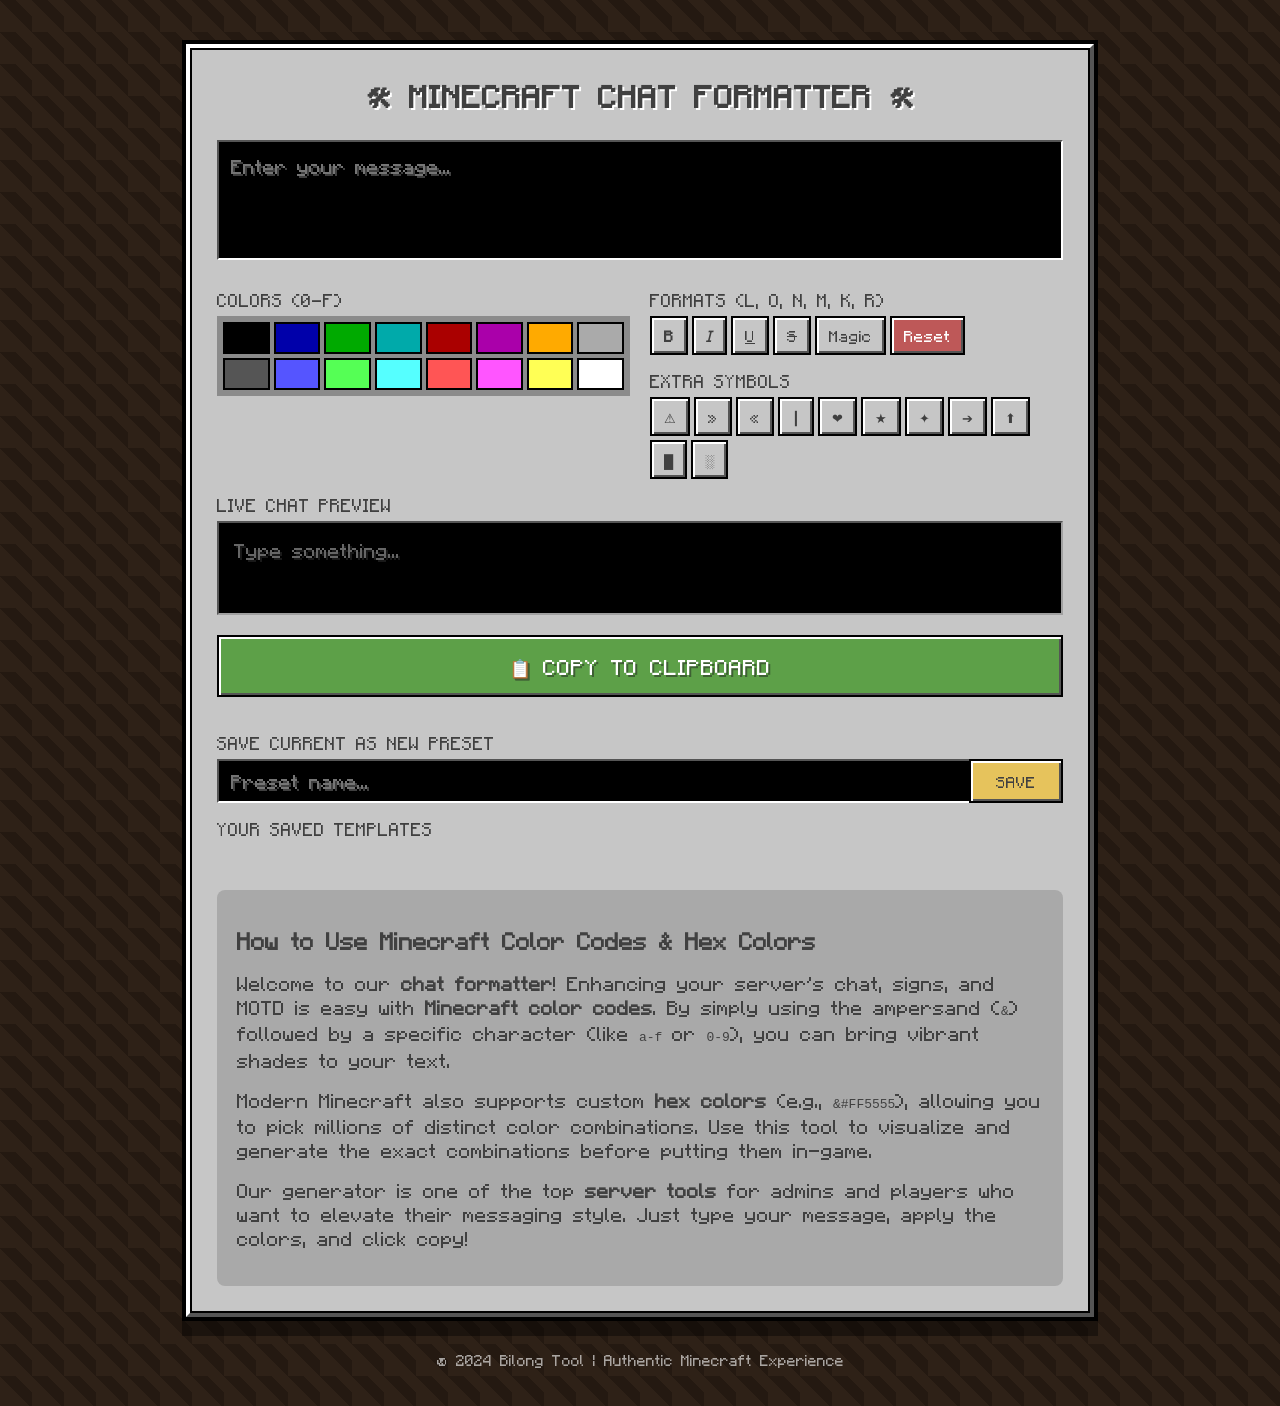
<file: index.html>
<!DOCTYPE html>
<html lang="en">

<head>
    <meta charset="UTF-8">
    <meta name="viewport" content="width=device-width, initial-scale=1.0">
    <title>Minecraft Chat Formatter</title>
    <meta name="description"
        content="Generate and format Minecraft color codes and hex colors easily. The ultimate chat formatter and essential server tools for customizing your text in-game.">

    <meta property="og:title" content="Minecraft Chat Formatter">
    <meta property="og:description"
        content="Generate and format Minecraft color codes and hex colors easily. The ultimate chat formatter and essential server tools for customizing your text in-game.">
    <meta property="og:type" content="website">
    <meta property="og:url" content="https://bealang.github.io/minecraft/">
    <meta property="og:image" content="https://bealang.github.io/minecraft/og-image.jpg">

    <link rel="stylesheet" href="style.css">
</head>

<body>

    <main class="wrapper">
        <div class="inner-content">
            <header>
                <h1>🛠 MINECRAFT CHAT FORMATTER 🛠</h1>
            </header>

            <section aria-labelledby="tool-heading">
                <h2 id="tool-heading" style="display:none;">Minecraft Text Formatter</h2>
                <textarea id="input" placeholder="Enter your message..."
                    aria-label="Enter your Minecraft message here"></textarea>

                <div style="display:grid; grid-template-columns: 1fr 1fr; gap:20px;">
                    <section aria-label="Color Selection">
                        <span class="section-label">Colors (0-f)</span>
                        <div class="color-grid" id="color-grid" aria-label="Minecraft Colors Grid"></div>
                    </section>
                    <section aria-label="Format Selection">
                        <span class="section-label">Formats (l, o, n, m, k, r)</span>

                        <div class="toolbar" aria-label="Text Formatting Tools">
                            <button class="btn" onclick="add('&l')" title="Bold"
                                aria-label="Format Bold"><b>B</b></button>
                            <button class="btn" onclick="add('&o')" title="Italic"
                                aria-label="Format Italic"><i>I</i></button>
                            <button class="btn" onclick="add('&n')" title="Underline"
                                aria-label="Format Underline"><u>U</u></button>
                            <button class="btn" onclick="add('&m')" title="Strikethrough"
                                aria-label="Format Strikethrough"><strike>S</strike></button>
                            <button class="btn" onclick="add('&k')" title="Magic"
                                aria-label="Format Magic (Obfuscated)">Magic</button>
                            <button class="btn btn-clr" onclick="add('&r')" title="Reset"
                                aria-label="Reset Formatting">Reset</button>
                        </div>

                        <span class="section-label">Extra Symbols</span>

                        <div class="toolbar" aria-label="Extra Symbols">
                            <button class="btn" onclick="add('⚠')" aria-label="Add Warning Symbol">⚠</button>
                            <button class="btn" onclick="add('»')" aria-label="Add Right Double Angle Quote">»</button>
                            <button class="btn" onclick="add('«')" aria-label="Add Left Double Angle Quote">«</button>
                            <button class="btn" onclick="add('┃')" aria-label="Add Thick Vertical Bar">┃</button>
                            <button class="btn" onclick="add('❤')" aria-label="Add Heart Symbol">❤</button>
                            <button class="btn" onclick="add('★')" aria-label="Add Star Symbol">★</button>
                            <button class="btn" onclick="add('✦')" aria-label="Add Star Sparkle Symbol">✦</button>
                            <button class="btn" onclick="add('➔')" aria-label="Add Right Arrow Symbol">➔</button>
                            <button class="btn" onclick="add('⬆')" aria-label="Add Up Arrow Symbol">⬆</button>
                            <button class="btn" onclick="add('█')" aria-label="Add Full Block Symbol">█</button>
                            <button class="btn" onclick="add('░')" aria-label="Add Light Shade Symbol">░</button>
                        </div>
                    </section>
                </div>

                <section aria-label="Preview and Output">
                    <span class="section-label">Live Chat Preview</span>

                    <div class="preview-box" aria-live="polite">
                        <div id="preview"></div>
                    </div>

                    <button class="btn copy-main" onclick="copyText()" aria-label="Copy formatted text to clipboard">📋
                        COPY TO CLIPBOARD</button>
                </section>

                <section aria-label="Presets Management">
                    <span class="section-label">Save Current as New Preset</span>

                    <div class="save-bar">
                        <input type="text" id="preset-name" placeholder="Preset name..." aria-label="Preset name">
                        <button class="btn btn-save" onclick="saveNew()" aria-label="Save Preset">SAVE</button>
                    </div>

                    <span class="section-label">Your Saved Templates</span>

                    <div id="presets-list" class="presets-list" aria-label="Saved Presets List"></div>
                </section>
            </section>

            <article class="seo-guide"
                style="margin-top: 40px; text-align: left; padding: 20px; background: rgba(0,0,0,0.15); border-radius: 8px;">
                <h2 style="font-size: 1.2rem; margin-bottom: 15px;">How to Use Minecraft Color Codes & Hex Colors</h2>
                <p style="margin-bottom: 10px; line-height: 1.5;">Welcome to our <strong>chat formatter</strong>!
                    Enhancing your server's chat, signs, and MOTD is easy with <strong>Minecraft color codes</strong>.
                    By simply using the ampersand (<code>&amp;</code>) followed by a specific character (like
                    <code>a-f</code> or <code>0-9</code>), you can bring vibrant shades to your text.
                </p>
                <p style="margin-bottom: 10px; line-height: 1.5;">Modern Minecraft also supports custom <strong>hex
                        colors</strong> (e.g., <code>&amp;#FF5555</code>), allowing you to pick millions of distinct
                    color combinations. Use this tool to visualize and generate the exact combinations before putting
                    them in-game.</p>
                <p style="line-height: 1.5;">Our generator is one of the top <strong>server tools</strong> for admins
                    and players who want to elevate their messaging style. Just type your message, apply the colors, and
                    click copy!</p>
            </article>
        </div>
    </main>

    <footer>&copy; 2024 Bilong Tool | Authentic Minecraft Experience</footer>

    <script src="app.js"></script>

</body>

</html>
</file>
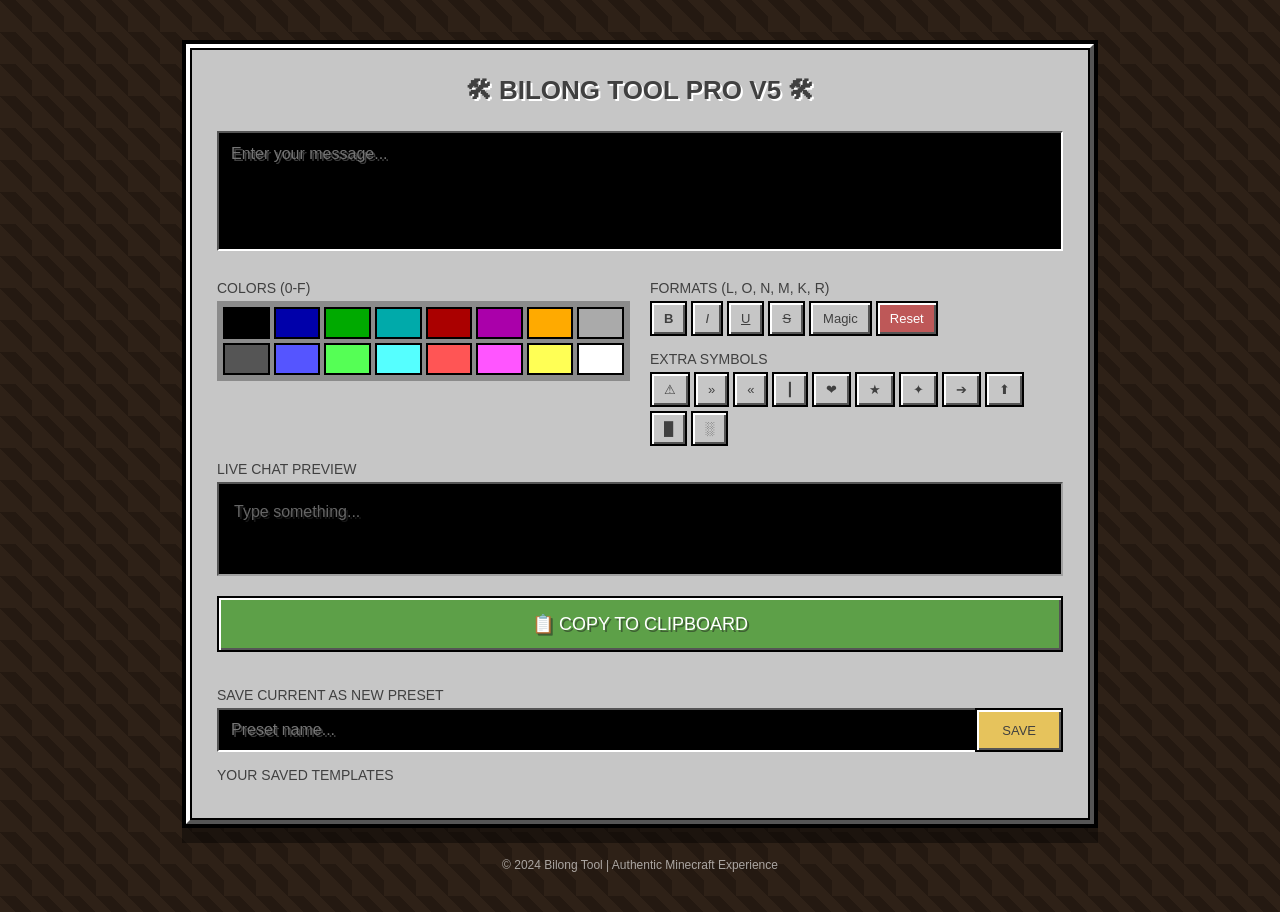
<file: inedx.html>
<!DOCTYPE html>
<html lang="en">
<head>
    <meta charset="UTF-8">
    <meta name="viewport" content="width=device-width, initial-scale=1.0">
    <title>Bilong Tool Pro v5.0 - Ultimate Formatter</title>
    
    <link rel="stylesheet" media="screen" href="https://fontlibrary.org//face/minecraftia" type="text/css"/>

    <style>
        :root {
            --gui-bg: #C6C6C6;
            --gui-border-light: #FFFFFF;
            --gui-border-dark: #555555;
            --text-color: #404040;
            --wood-bg: #6B4E2E;
            --wood-border: #362411;
            --mc-shadow: 2px 2px 0px #3f3f3f;
        }

        body {
            font-family: 'Minecraftia', sans-serif;
            background-color: #241911;
            background-image: repeating-linear-gradient(45deg, #241911 25%, #2e2117 25%, #2e2117 50%, #241911 50%, #241911 75%, #2e2117 75%, #2e2117 100%);
            background-size: 32px 32px;
            color: var(--text-color);
            margin: 0;
            display: flex;
            flex-direction: column;
            align-items: center;
            padding: 40px 20px;
            image-rendering: pixelated;
            -webkit-font-smoothing: none;
        }

        .wrapper {
            width: 100%;
            max-width: 900px;
            background: var(--gui-bg);
            border: 4px solid #000;
            box-shadow: 0 15px 0 rgba(0,0,0,0.4);
            padding: 4px;
            position: relative;
        }

        .wrapper::before {
            content: ''; position: absolute; top: 0; left: 0; right: 0; bottom: 0;
            border-top: 4px solid var(--gui-border-light);
            border-left: 4px solid var(--gui-border-light);
            border-right: 4px solid var(--gui-border-dark);
            border-bottom: 4px solid var(--gui-border-dark);
            pointer-events: none;
        }

        .inner-content { padding: 25px; border: 2px solid #000; }

        header { margin-bottom: 25px; text-align: center; }
        header h1 { margin: 0; font-size: 26px; text-shadow: 2px 2px 0px #fff; text-transform: uppercase; }

        textarea, input[type="text"] {
            width: 100%; background: #000; color: #ffffff;
            text-shadow: var(--mc-shadow); border: 2px solid #A0A0A0;
            border-top-color: #555; border-left-color: #555;
            border-bottom-color: #fff; border-right-color: #fff;
            padding: 12px; font-family: 'Minecraftia', sans-serif;
            font-size: 16px; outline: none; box-sizing: border-box;
        }
        
        textarea { height: 120px; resize: none; margin-bottom: 10px; }

        .section-label { font-size: 14px; color: #404040; margin: 15px 0 5px 0; display: block; text-transform: uppercase; }

        /* Buttons Style */
        .btn {
            background: var(--gui-bg); border: 2px solid #000;
            box-shadow: inset 2px 2px 0 var(--gui-border-light), inset -2px -2px 0 var(--gui-border-dark);
            color: #404040; font-family: 'Minecraftia', sans-serif; font-size: 13px;
            padding: 8px 12px; cursor: pointer; position: relative;
        }
        .btn:active { box-shadow: inset 2px 2px 0 var(--gui-border-dark), inset -2px -2px 0 var(--gui-border-light); transform: translateY(2px); }
        .btn:hover { background: #dcdcdc; }

        .toolbar { display: flex; flex-wrap: wrap; gap: 4px; }
        
        /* Color Grid */
        .color-grid { display: grid; grid-template-columns: repeat(8, 1fr); gap: 4px; border: 2px solid #8B8B8B; padding: 4px; background: #8B8B8B; }
        .c-btn { width: 100%; height: 32px; border: 2px solid #000; cursor: pointer; }
        .c-btn:hover { border-color: #fff; }

        /* Alignment fix for Save Bar */
        .save-bar { 
            display: flex; 
            width: 100%; 
            margin-top: 5px;
            height: 44px; /* Fixed height for both elements */
        }
        .save-bar input { 
            flex-grow: 1; 
            margin: 0; 
            border-right: none; 
            height: 100%;
        }
        .save-bar .btn-save { 
            height: 100%; 
            white-space: nowrap; 
            background: #e6c35c;
            padding: 0 25px;
        }

        .copy-main { width: 100%; margin: 20px 0; padding: 15px; font-size: 18px; background: #5da048; color: #fff; text-shadow: 2px 2px 0 #3e6033; }
        .btn-clr { background: #be5858; color: #fff; }

        /* Preview Area */
        .preview-box { background: #000; border: 2px solid #A0A0A0; border-top-color: #555; border-left-color: #555; padding: 15px; min-height: 60px; margin-top: 5px; }
        #preview { font-family: 'Minecraftia', sans-serif; font-size: 16px; line-height: 1.6; white-space: pre-wrap; color: #ffffff; text-shadow: var(--mc-shadow); }

        /* Formatting Classes */
        .mc-bold { font-weight: bold; }
        .mc-italic { font-style: italic; }
        .mc-underline { text-decoration: underline; }
        .mc-strike { text-decoration: line-through; }
        .mc-magic { animation: mc-magic-anim 0.1s infinite; }
        @keyframes mc-magic-anim {
            0% { opacity: 0.8; }
            100% { opacity: 1; font-family: monospace; }
        }

        /* Presets */
        .presets-list { display: grid; grid-template-columns: repeat(auto-fill, minmax(200px, 1fr)); gap: 10px; margin-top: 10px; }
        .preset-pill { background: var(--wood-bg); border: 2px solid var(--wood-border); box-shadow: inset 2px 2px 0 #8b6842, inset -2px -2px 0 #362411; display: flex; position: relative; }
        .preset-load { background: none; border: none; color: #fff; text-shadow: 2px 2px 0 #000; font-family: 'Minecraftia', sans-serif; font-size: 12px; padding: 10px; flex-grow: 1; text-align: left; cursor: pointer; }
        .dots-btn { color: #fff; padding: 10px; cursor: pointer; border-left: 2px solid var(--wood-border); }

        .menu { position: absolute; top: 100%; right: 0; z-index: 100; background: var(--gui-bg); border: 2px solid #000; min-width: 150px; display: none; box-shadow: 4px 4px 0 rgba(0,0,0,0.5); }
        .menu button { width: 100%; text-align: left; padding: 10px; border: none; background: none; font-family: 'Minecraftia', sans-serif; font-size: 12px; cursor: pointer; border-bottom: 1px solid #8b8b8b; }
        .menu button:hover { background: #fff; }

        footer { margin-top: 30px; font-size: 12px; opacity: 0.6; color: #fff; }
    </style>
</head>
<body>

<div class="wrapper">
    <div class="inner-content">
        <header>
            <h1>🛠 BILONG TOOL PRO v5 🛠</h1>
        </header>

        <textarea id="input" placeholder="Enter your message..."></textarea>

        <div style="display:grid; grid-template-columns: 1fr 1fr; gap:20px;">
            <div>
                <span class="section-label">Colors (0-f)</span>
                <div class="color-grid" id="color-grid"></div>
            </div>
            <div>
                <span class="section-label">Formats (l, o, n, m, k, r)</span>
                <div class="toolbar">
                    <button class="btn" onclick="add('&l')" title="Bold"><b>B</b></button>
                    <button class="btn" onclick="add('&o')" title="Italic"><i>I</i></button>
                    <button class="btn" onclick="add('&n')" title="Underline"><u>U</u></button>
                    <button class="btn" onclick="add('&m')" title="Strikethrough"><strike>S</strike></button>
                    <button class="btn" onclick="add('&k')" title="Magic">Magic</button>
                    <button class="btn btn-clr" onclick="add('&r')" title="Reset">Reset</button>
                </div>
                <span class="section-label">Extra Symbols</span>
                <div class="toolbar">
                    <button class="btn" onclick="add('⚠')">⚠</button>
                    <button class="btn" onclick="add('»')">»</button>
                    <button class="btn" onclick="add('«')">«</button>
                    <button class="btn" onclick="add('┃')">┃</button>
                    <button class="btn" onclick="add('❤')">❤</button>
                    <button class="btn" onclick="add('★')">★</button>
                    <button class="btn" onclick="add('✦')">✦</button>
                    <button class="btn" onclick="add('➔')">➔</button>
                    <button class="btn" onclick="add('⬆')">⬆</button>
                    <button class="btn" onclick="add('█')">█</button>
                    <button class="btn" onclick="add('░')">░</button>
                </div>
            </div>
        </div>

        <span class="section-label">Live Chat Preview</span>
        <div class="preview-box"><div id="preview"></div></div>

        <button class="btn copy-main" onclick="copyText()">📋 COPY TO CLIPBOARD</button>

        <span class="section-label">Save Current as New Preset</span>
        <div class="save-bar">
            <input type="text" id="preset-name" placeholder="Preset name...">
            <button class="btn btn-save" onclick="saveNew()">SAVE</button>
        </div>

        <span class="section-label">Your Saved Templates</span>
        <div id="presets-list" class="presets-list"></div>
    </div>
</div>

<footer>&copy; 2024 Bilong Tool | Authentic Minecraft Experience</footer>

<script>
    const input = document.getElementById('input');
    const preview = document.getElementById('preview');
    const presetsList = document.getElementById('presets-list');
    const mcColors = {'0':'#000','1':'#00A','2':'#0A0','3':'#0AA','4':'#A00','5':'#A0A','6':'#FA0','7':'#AAA','8':'#555','9':'#55F','a':'#5F5','b':'#5FF','c':'#F55','d':'#F5F','e':'#FF5','f':'#FFF'};

    // Colors
    const grid = document.getElementById('color-grid');
    Object.keys(mcColors).forEach(c => {
        const b = document.createElement('button');
        b.className = 'c-btn';
        b.style.background = mcColors[c];
        b.onclick = () => add('&' + c);
        grid.appendChild(b);
    });

    function add(code) {
        const s = input.selectionStart;
        input.value = input.value.substring(0, s) + code + input.value.substring(input.selectionEnd);
        input.focus();
        input.setSelectionRange(s + code.length, s + code.length);
        update();
    }

    function update() {
        let html = "";
        let style = { color: '#ffffff', bold: false, italic: false, underline: false, strike: false, magic: false };
        
        // Split by ampersand, but only if followed by valid MC code
        const parts = input.value.split(/&(?=[0-9a-fk-or])/g);
        
        // Handle text before first code
        if(parts[0]) html += `<span>${parts[0]}</span>`;

        for (let i = 1; i < parts.length; i++) {
            const code = parts[i][0];
            const content = parts[i].substring(1);
            
            if (mcColors[code]) { 
                style.color = mcColors[code]; 
                style.bold = style.italic = style.underline = style.strike = style.magic = false; 
            }
            else if (code === 'l') style.bold = true;
            else if (code === 'o') style.italic = true;
            else if (code === 'n') style.underline = true;
            else if (code === 'm') style.strike = true;
            else if (code === 'k') style.magic = true;
            else if (code === 'r') { 
                style.color = '#ffffff'; 
                style.bold = style.italic = style.underline = style.strike = style.magic = false; 
            }
            
            let renderColor = style.color;
            if(renderColor === '#000') renderColor = '#222';

            const classes = [
                style.bold ? 'mc-bold' : '',
                style.italic ? 'mc-italic' : '',
                style.underline ? 'mc-underline' : '',
                style.strike ? 'mc-strike' : '',
                style.magic ? 'mc-magic' : ''
            ].join(' ');

            let finalContent = content;
            if(style.magic) finalContent = content.replace(/./g, () => String.fromCharCode(33 + Math.random() * 94));

            html += `<span style="color:${renderColor}" class="${classes}">${finalContent}</span>`;
        }
        preview.innerHTML = html || "<span style='opacity:0.4'>Type something...</span>";
    }

    // PRESETS
    let myPresets = JSON.parse(localStorage.getItem('bilong_v5')) || [];

    function saveNew() {
        const name = document.getElementById('preset-name').value.trim();
        if (!name || !input.value) return alert("Enter name and text!");
        myPresets.push({ id: Date.now(), name, content: input.value });
        finishAction();
    }

    function render() {
        presetsList.innerHTML = '';
        myPresets.forEach(p => {
            const div = document.createElement('div');
            div.className = 'preset-pill';
            div.innerHTML = `
                <button class="preset-load" onclick="loadP(${p.id})">${p.name}</button>
                <div class="dots-btn" onclick="toggleM(event, ${p.id})">⋮</div>
                <div id="m-${p.id}" class="menu">
                    <button onclick="updateP(${p.id})">💾 Overwrite</button>
                    <button onclick="renameP(${p.id})">✏️ Rename</button>
                    <button style="color:#be5858" onclick="deleteP(${p.id})">🗑 Delete</button>
                </div>
            `;
            presetsList.appendChild(div);
        });
    }

    function loadP(id) { const p = myPresets.find(x => x.id == id); input.value = p.content; update(); }
    function updateP(id) {
        const p = myPresets.find(x => x.id == id);
        if(confirm(`Update "${p.name}"?`)) { p.content = input.value; finishAction(); }
    }
    function deleteP(id) { if(confirm("Delete preset?")) { myPresets = myPresets.filter(x => x.id != id); finishAction(); } }
    function renameP(id) {
        const p = myPresets.find(x => x.id == id);
        const n = prompt("New name:", p.name);
        if(n) { p.name = n; finishAction(); }
    }
    function finishAction() {
        localStorage.setItem('bilong_v5', JSON.stringify(myPresets));
        document.getElementById('preset-name').value = '';
        render();
    }
    function toggleM(e, id) {
        e.stopPropagation();
        document.querySelectorAll('.menu').forEach(m => { if(m.id !== 'm-'+id) m.style.display = 'none'; });
        const m = document.getElementById('m-'+id);
        m.style.display = m.style.display === 'block' ? 'none' : 'block';
    }
    document.onclick = () => document.querySelectorAll('.menu').forEach(m => m.style.display = 'none');

    async function copyText() {
        await navigator.clipboard.writeText(input.value);
        const b = document.querySelector('.copy-main');
        b.innerText = "✅ COPIED TO CLIPBOARD!";
        setTimeout(() => b.innerText = "📋 COPY TO CLIPBOARD", 2000);
    }

    // Interval for Magic effect
    setInterval(() => { if(input.value.includes('&k')) update(); }, 100);

    input.oninput = update;
    render();
    update();
</script>

</body>
</html>
</file>
<file: style.css>
@font-face {
    font-family: 'Minecraftia';
    font-style: normal;
    font-weight: 400;
    font-display: swap;
    src: url([data-uri]) format('woff');
}

:root {
    --gui-bg: #C6C6C6;
    --gui-border-light: #FFFFFF;
    --gui-border-dark: #555555;
    --text-color: #404040;
    --wood-bg: #6B4E2E;
    --wood-border: #362411;
    --mc-shadow: 2px 2px 0px #3f3f3f;
}

body {
    font-family: 'Minecraftia', sans-serif;
    background-color: #241911;
    background-image: repeating-linear-gradient(45deg, #241911 25%, #2e2117 25%, #2e2117 50%, #241911 50%, #241911 75%, #2e2117 75%, #2e2117 100%);
    background-size: 32px 32px;
    color: var(--text-color);
    margin: 0;
    display: flex;
    flex-direction: column;
    align-items: center;
    padding: 40px 20px;
    image-rendering: pixelated;
    -webkit-font-smoothing: none;
}

.wrapper {
    width: 100%;
    max-width: 900px;
    background: var(--gui-bg);
    border: 4px solid #000;
    box-shadow: 0 15px 0 rgba(0, 0, 0, 0.4);
    padding: 4px;
    position: relative;
}

.wrapper::before {
    content: '';
    position: absolute;
    top: 0;
    left: 0;
    right: 0;
    bottom: 0;
    border-top: 4px solid var(--gui-border-light);
    border-left: 4px solid var(--gui-border-light);
    border-right: 4px solid var(--gui-border-dark);
    border-bottom: 4px solid var(--gui-border-dark);
    pointer-events: none;
}

.inner-content {
    padding: 25px;
    border: 2px solid #000;
}

header {
    margin-bottom: 25px;
    text-align: center;
}

header h1 {
    margin: 0;
    font-size: 26px;
    text-shadow: 2px 2px 0px #fff;
    text-transform: uppercase;
}

textarea,
input[type="text"] {
    width: 100%;
    background: #000;
    color: #ffffff;
    text-shadow: var(--mc-shadow);
    border: 2px solid #A0A0A0;
    border-top-color: #555;
    border-left-color: #555;
    border-bottom-color: #fff;
    border-right-color: #fff;
    padding: 12px;
    font-family: 'Minecraftia', sans-serif;
    font-size: 16px;
    outline: none;
    box-sizing: border-box;
}

textarea {
    height: 120px;
    resize: none;
    margin-bottom: 10px;
}

.section-label {
    font-size: 14px;
    color: #404040;
    margin: 15px 0 5px 0;
    display: block;
    text-transform: uppercase;
}

.btn {
    background: var(--gui-bg);
    border: 2px solid #000;
    box-shadow: inset 2px 2px 0 var(--gui-border-light), inset -2px -2px 0 var(--gui-border-dark);
    color: #404040;
    font-family: 'Minecraftia', sans-serif;
    font-size: 13px;
    padding: 8px 12px;
    cursor: pointer;
    position: relative;
}

.btn:active {
    box-shadow: inset 2px 2px 0 var(--gui-border-dark), inset -2px -2px 0 var(--gui-border-light);
    transform: translateY(2px);
}

.btn:hover {
    background: #dcdcdc;
}

.toolbar {
    display: flex;
    flex-wrap: wrap;
    gap: 4px;
}

.color-grid {
    display: grid;
    grid-template-columns: repeat(8, 1fr);
    gap: 4px;
    border: 2px solid #8B8B8B;
    padding: 4px;
    background: #8B8B8B;
}

.c-btn {
    width: 100%;
    height: 32px;
    border: 2px solid #000;
    cursor: pointer;
}

.c-btn:hover {
    border-color: #fff;
}

.save-bar {
    display: flex;
    width: 100%;
    margin-top: 5px;
    height: 44px;
}

.save-bar input {
    flex-grow: 1;
    margin: 0;
    border-right: none;
    height: 100%;
}

.save-bar .btn-save {
    height: 100%;
    white-space: nowrap;
    background: #e6c35c;
    padding: 0 25px;
}

.copy-main {
    width: 100%;
    margin: 20px 0;
    padding: 15px;
    font-size: 18px;
    background: #5da048;
    color: #fff;
    text-shadow: 2px 2px 0 #3e6033;
}

.btn-clr {
    background: #be5858;
    color: #fff;
}

.preview-box {
    background: #000;
    border: 2px solid #A0A0A0;
    border-top-color: #555;
    border-left-color: #555;
    padding: 15px;
    min-height: 60px;
    margin-top: 5px;
}

#preview {
    font-family: 'Minecraftia', sans-serif;
    font-size: 16px;
    line-height: 1.6;
    white-space: pre-wrap;
    color: #ffffff;
    text-shadow: var(--mc-shadow);
}

.mc-bold {
    font-weight: bold;
}

.mc-italic {
    font-style: italic;
}

.mc-underline {
    text-decoration: underline;
}

.mc-strike {
    text-decoration: line-through;
}

.mc-magic {
    animation: mc-magic-anim 0.1s infinite;
}

@keyframes mc-magic-anim {
    0% {
        opacity: 0.8;
    }

    100% {
        opacity: 1;
        font-family: monospace;
    }
}

.presets-list {
    display: grid;
    grid-template-columns: repeat(auto-fill, minmax(200px, 1fr));
    gap: 10px;
    margin-top: 10px;
}

.preset-pill {
    background: var(--wood-bg);
    border: 2px solid var(--wood-border);
    box-shadow: inset 2px 2px 0 #8b6842, inset -2px -2px 0 #362411;
    display: flex;
    position: relative;
}

.preset-load {
    background: none;
    border: none;
    color: #fff;
    text-shadow: 2px 2px 0 #000;
    font-family: 'Minecraftia', sans-serif;
    font-size: 12px;
    padding: 10px;
    flex-grow: 1;
    text-align: left;
    cursor: pointer;
}

.dots-btn {
    color: #fff;
    padding: 10px;
    cursor: pointer;
    border-left: 2px solid var(--wood-border);
}

.menu {
    position: absolute;
    top: 100%;
    right: 0;
    z-index: 100;
    background: var(--gui-bg);
    border: 2px solid #000;
    min-width: 150px;
    display: none;
    box-shadow: 4px 4px 0 rgba(0, 0, 0, 0.5);
}

.menu button {
    width: 100%;
    text-align: left;
    padding: 10px;
    border: none;
    background: none;
    font-family: 'Minecraftia', sans-serif;
    font-size: 12px;
    cursor: pointer;
    border-bottom: 1px solid #8b8b8b;
}

.menu button:hover {
    background: #fff;
}

footer {
    margin-top: 30px;
    font-size: 12px;
    opacity: 0.6;
    color: #fff;
}
</file>
